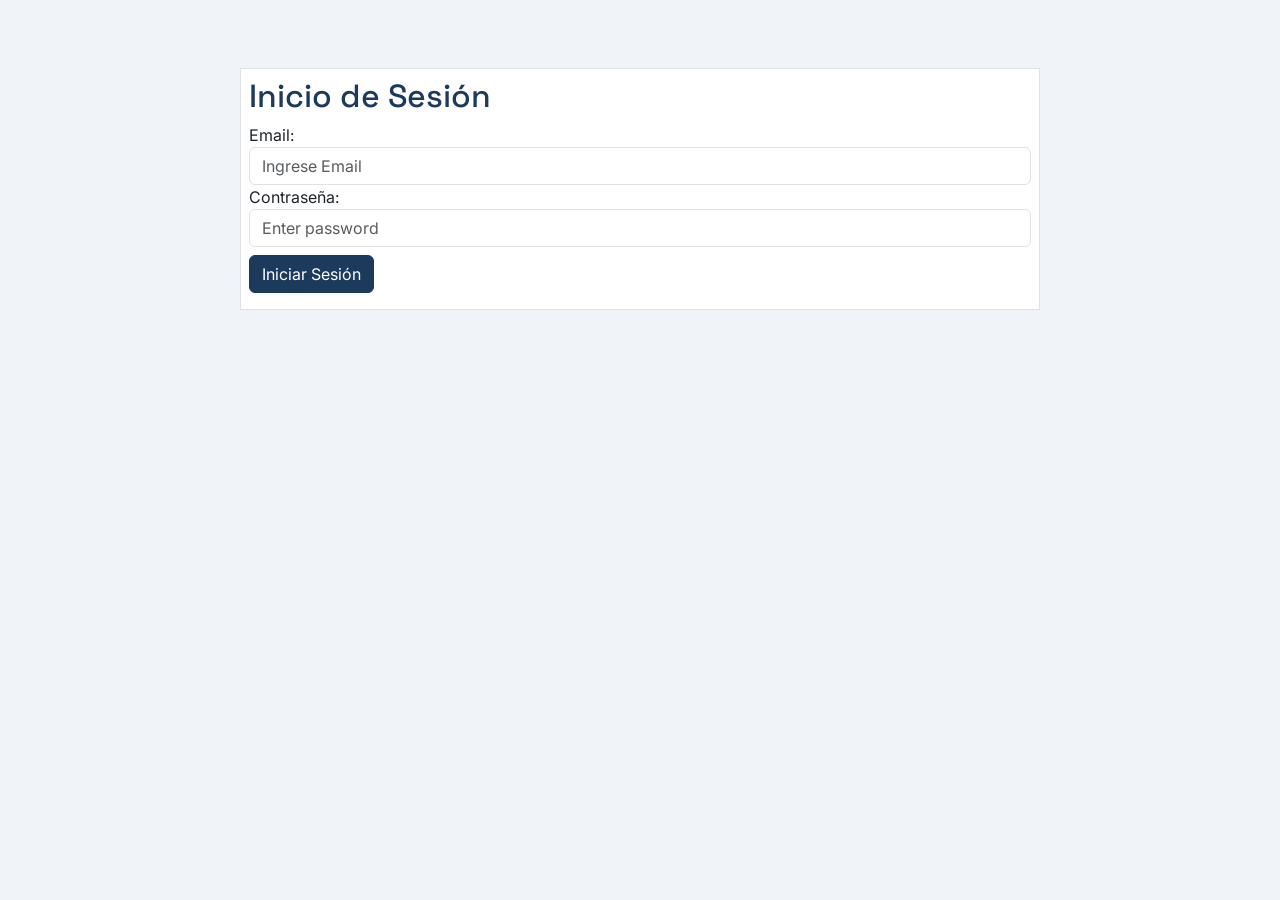
<file: index.html>
<!doctype html>
<html>
  <head>
    <meta charset="UTF-8" />
    <meta name="viewport" content="width=device-width, initial-scale=1.0" />
    <title>Wallet - Login</title>
    <link
      href="https://cdn.jsdelivr.net/npm/bootstrap@5.3.8/dist/css/bootstrap.min.css"
      rel="stylesheet"
      integrity="sha384-sRIl4kxILFvY47J16cr9ZwB07vP4J8+LH7qKQnuqkuIAvNWLzeN8tE5YBujZqJLB"
      crossorigin="anonymous"
    />
    <link rel="stylesheet" href="style.css" />
  </head>
  <body>
    <div class="container p-2 mt-5 border">
      <h2>Inicio de Sesión</h2>
      <div id="errorAlert" class="alert alert-danger d-none" role="alert">Credenciales incorrectas. Intente nuevamente.</div>
      <div id="successAlert" class="alert alert-success d-none" role="alert">Inicio de sesión exitoso. Redirigiendo...</div>
      <form id="loginForm">
        <div class="form-group">
          <label for="email">Email:</label>
          <input type="email" class="form-control" id="email" placeholder="Ingrese Email" />
        </div>
        <div class="form-group">
          <label for="password">Contraseña:</label>
          <input type="password" class="form-control" id="password" placeholder="Enter password" />
        </div>
        <button type="submit" class="btn btn-primary my-2">Iniciar Sesión</button>
      </form>
    </div>
    <script
      src="https://cdn.jsdelivr.net/npm/bootstrap@5.3.8/dist/js/bootstrap.bundle.min.js"
      integrity="sha384-FKyoEForCGlyvwx9Hj09JcYn3nv7wiPVlz7YYwJrWVcXK/BmnVDxM+D2scQbITxI"
      crossorigin="anonymous"
    ></script>
    <script src="https://code.jquery.com/jquery-3.7.1.min.js"></script>
    <script>
      // Credenciales Válidas
      const VALID_EMAIL = "admin@wallet.cl";
      const VALID_PASS = "12345";

      $("#loginForm").submit(function (e) {
        e.preventDefault();

        const email = $("#email").val();
        const password = $("#password").val();

        if (email === VALID_EMAIL && password === VALID_PASS) {
          $("#errorAlert").addClass("d-none");
          $("#successAlert").removeClass("d-none");

          setTimeout(function () {
            window.location.href = "menu.html";
          }, 1500);
        } else {
          $("#successAlert").addClass("d-none");
          $("#errorAlert").removeClass("d-none");
        }
      });
    </script>
  </body>
</html>
</file>
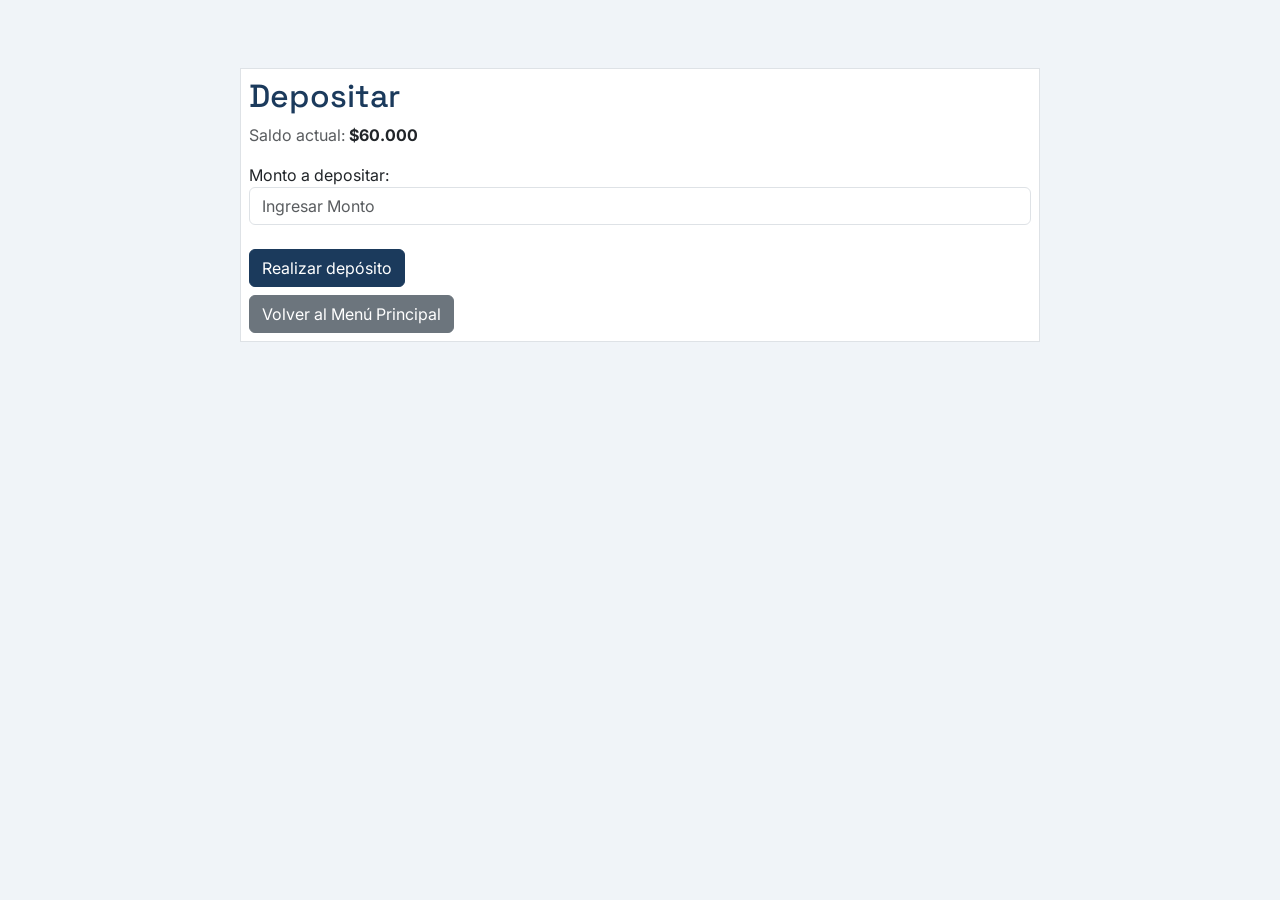
<file: deposit.html>
<!doctype html>
<html>
  <head>
    <meta charset="UTF-8" />
    <meta name="viewport" content="width=device-width, initial-scale=1.0" />
    <title>Wallet - Depositar</title>
    <link
      href="https://cdn.jsdelivr.net/npm/bootstrap@5.3.8/dist/css/bootstrap.min.css"
      rel="stylesheet"
      integrity="sha384-sRIl4kxILFvY47J16cr9ZwB07vP4J8+LH7qKQnuqkuIAvNWLzeN8tE5YBujZqJLB"
      crossorigin="anonymous"
    />
    <link rel="stylesheet" href="style.css" />
  </head>
  <body>
    <div class="container p-2 mt-5 border">
      <h2>Depositar</h2>
      <div class="mb-3">
        <span class="text-muted">Saldo actual: </span>
        <strong id="currentBalance"></strong>
      </div>

      <div id="alertContainer" class="mb-3"></div>

      <form id="depositForm">
        <div class="mb-3">
          <label for="depositAmount">Monto a depositar:</label>
          <input type="number" class="form-control" id="depositAmount" placeholder="Ingresar Monto" min="1" />
        </div>
        <button type="submit" class="btn btn-primary my-2">Realizar depósito</button>
      </form>
      <a href="menu.html" class="btn btn-secondary">Volver al Menú Principal</a>
    </div>
    <script
      src="https://cdn.jsdelivr.net/npm/bootstrap@5.3.8/dist/js/bootstrap.bundle.min.js"
      integrity="sha384-FKyoEForCGlyvwx9Hj09JcYn3nv7wiPVlz7YYwJrWVcXK/BmnVDxM+D2scQbITxI"
      crossorigin="anonymous"
    ></script>
    <script src="https://code.jquery.com/jquery-3.7.1.min.js"></script>
    <script>
      const INITIAL_BALANCE = 60000;

      function loadDeposits() {
        const stored = localStorage.getItem("deposits");
        return stored ? JSON.parse(stored) : [];
      }

      function saveDeposit(deposit) {
        let deposits = JSON.parse(localStorage.getItem("deposits")) || [];
        deposits.unshift(deposit); // Agrega elementos al inicio del array
        localStorage.setItem("deposits", JSON.stringify(deposits));
      }

      $(function () {
        const currentBalance = parseFloat(localStorage.getItem("balance")) || INITIAL_BALANCE;
        $("#currentBalance").text("$" + currentBalance.toLocaleString("es-CL"));

        $("#depositForm").submit(function (e) {
          e.preventDefault();

          const amount = parseFloat($("#depositAmount").val());

          // Validación
          if (isNaN(amount) || amount <= 0) {
            $("#alertContainer").html($("<div>").addClass("aler alert-danger").attr("role", "alert").text("Ingrese un monto válido mayor a cero."));
            return;
          }

          const newBalance = currentBalance + amount;
          localStorage.setItem("balance", newBalance);
          saveDeposit({
            type: "Depósito",
            amount: amount,
            date: new Date().toISOString(),
          });

          $("#alertContainer").html(
            $("<div>")
              .addClass("alert alert-success")
              .attr("role", "alert")
              .html(
                "Depósito de <strong>$" +
                  amount.toLocaleString("es-CL") +
                  "</strong> realizado con éxito. " +
                  "Nuevo saldo: <strong>$" +
                  newBalance.toLocaleString("es-CL") +
                  "</strong>. Redirigiendo...",
              ),
          );

          // Deshabilitar el formulario mientras redirige
          $("#depositForm button").prop("disabled", true);

          // Redirigir después de 2 segundos
          setTimeout(function () {
            window.location.href = "menu.html";
          }, 2000);
        });
      });
    </script>
  </body>
</html>
</file>
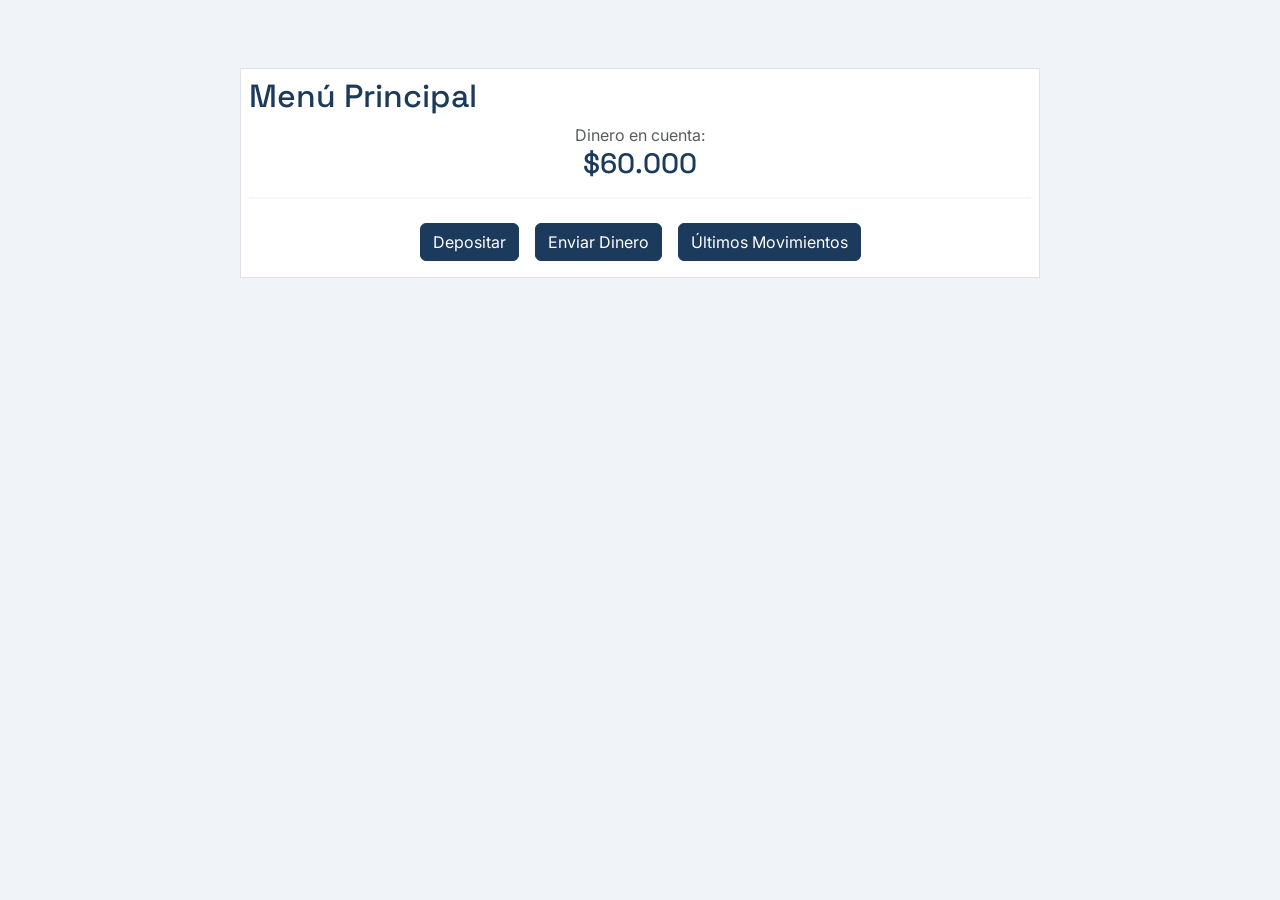
<file: menu.html>
<!doctype html>
<html>
  <head>
    <meta charset="UTF-8" />
    <meta name="viewport" content="width=device-width, initial-scale=1.0" />
    <title>Wallet - Menú Principal</title>
    <link
      href="https://cdn.jsdelivr.net/npm/bootstrap@5.3.8/dist/css/bootstrap.min.css"
      rel="stylesheet"
      integrity="sha384-sRIl4kxILFvY47J16cr9ZwB07vP4J8+LH7qKQnuqkuIAvNWLzeN8tE5YBujZqJLB"
      crossorigin="anonymous"
    />
    <link rel="stylesheet" href="style.css" />
  </head>
  <body>
    <div class="container p-2 mt-5 border">
      <h2>Menú Principal</h2>
      <div class="text-center mb-3">
        <p class="text-muted mb-0">Dinero en cuenta:</p>
        <h3 id="balance"></h3>
      </div>

      <div id="redirectAlert" class="alert alert-info d-none" role="alert">Redirigiendo a <span id="redirectTarget"></span>...</div>

      <hr class="border" />
      <div class="d-flex flex-column flex-sm-row justify-content-center">
        <button data-url="deposit.html" data-label="Depositar" class="nav-btn m-2 btn btn-primary">Depositar</button>
        <button data-url="sendmoney.html" data-label="Enviar Dinero" class="nav-btn m-2 btn btn-primary">Enviar Dinero</button>
        <button data-url="transactions.html" data-label="Últimos Movimientos" class="nav-btn m-2 btn btn-primary">Últimos Movimientos</button>
      </div>
    </div>
    <script
      src="https://cdn.jsdelivr.net/npm/bootstrap@5.3.8/dist/js/bootstrap.bundle.min.js"
      integrity="sha384-FKyoEForCGlyvwx9Hj09JcYn3nv7wiPVlz7YYwJrWVcXK/BmnVDxM+D2scQbITxI"
      crossorigin="anonymous"
    ></script>
    <script src="https://code.jquery.com/jquery-3.7.1.min.js"></script>
    <script>
      const INITIAL_BALANCE = 60000;
      $(function () {
        const balance = parseFloat(localStorage.getItem("balance")) || INITIAL_BALANCE;
        $("#balance").text("$" + balance.toLocaleString("es-CL"));

        $(".nav-btn").on("click", function () {
          const url = $(this).data("url");
          const label = $(this).data("label");
          $("#redirectAlert").text(label);
          $("#redirectAlert").removeClass("d-none");

          setTimeout(function () {
            window.location.href = url;
          }, 1500);
        });
      });
    </script>
  </body>
</html>
</file>
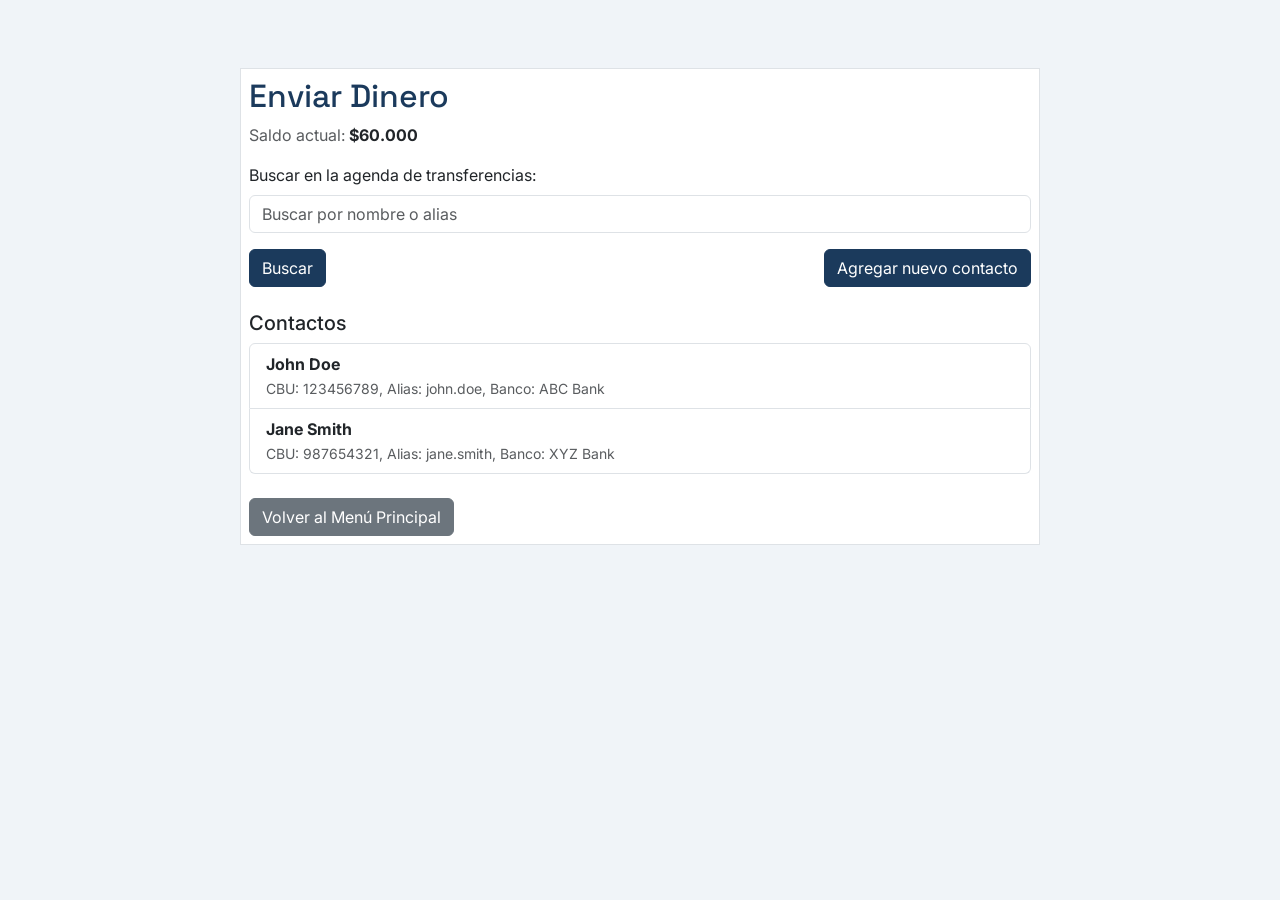
<file: sendmoney.html>
<!doctype html>
<html>
  <head>
    <meta charset="UTF-8" />
    <meta name="viewport" content="width=device-width, initial-scale=1.0" />
    <title>Wallet - Enviar Dinero</title>
    <link
      href="https://cdn.jsdelivr.net/npm/bootstrap@5.3.8/dist/css/bootstrap.min.css"
      rel="stylesheet"
      integrity="sha384-sRIl4kxILFvY47J16cr9ZwB07vP4J8+LH7qKQnuqkuIAvNWLzeN8tE5YBujZqJLB"
      crossorigin="anonymous"
    />
    <link rel="stylesheet" href="style.css" />
  </head>
  <body>
    <div class="container p-2 mt-5 border">
      <h2>Enviar Dinero</h2>

      <!-- Mostrar Saldo Actual -->
      <div class="mb-3">
        <span class="text-muted">Saldo actual: </span>
        <strong id="currentBalance"></strong>
      </div>

      <!-- Alerta -->
      <div id="alertContainer"></div>

      <!-- Busqueda de contacto -->
      <div class="mb-3">
        <label for="searchContact" class="form-label">Buscar en la agenda de transferencias:</label>
        <input type="text" class="form-control" id="searchContact" placeholder="Buscar por nombre o alias" />
      </div>
      <div class="d-flex flex-column flex-sm-row justify-content-between mb-4">
        <button type="button" id="searchBtn" class="btn btn-primary mb-2 mb-sm-0">Buscar</button>
        <button type="button" id="toggleFormBtn" class="btn btn-primary">Agregar nuevo contacto</button>
      </div>

      <!-- Formulario agregar contacto -->
      <div id="addContactForm" class="border rounded p-3 mb-4" style="display: none">
        <h5 class="mb-3">Nuevo contacto</h5>
        <div id="formAlertContainer"></div>
        <div class="mb-3">
          <label for="contactName" class="form-label">Nombre y apellido <span class="text-danger">*</span></label>
          <input type="text" class="form-control" id="contactName" placeholder="Ej: John Smith" />
        </div>
        <div class="mb-3">
          <label for="contactCBU" class="form-label">CBU <span class="text-danger">*</span></label>
          <input type="text" class="form-control" id="contactCBU" placeholder="9 dígitos numéricos" maxlength="22" />
          <div class="form-text">El CBU debe tener exactamente 9 dígitos.</div>
        </div>
        <div class="mb-3">
          <label for="contactAlias" class="form-label">Alias</label>
          <input type="text" class="form-control" id="contactAlias" placeholder="Ej: john.smith" />
        </div>
        <div class="mb-3">
          <label for="contactBank" class="form-label">Banco</label>
          <input type="text" class="form-control" id="contactBank" placeholder="Ej: Banco Nación" />
        </div>
        <div class="d-flex gap-2">
          <button type="button" id="saveContactBtn" class="btn btn-primary">Guardar contacto</button>
          <button type="button" id="cancelFormBtn" class="btn btn-secondary">Cancelar</button>
        </div>
      </div>

      <!-- Lista de contactos -->
      <h5>Contactos</h5>
      <ul id="contactList" class="list-group mb-3"></ul>

      <!-- Formulario envío -->
      <div id="sendMoneySection" style="display: none">
        <div class="mb-3">
          <label for="sendAmount" class="form-label">Monto a enviar:</label>
          <input type="number" class="form-control" id="sendAmount" placeholder="Ingresar monto" min="1" />
        </div>
        <button type="button" id="sendMoneyBtn" class="btn btn-primary my-2">Enviar dinero</button>
      </div>

      <a href="menu.html" class="btn btn-secondary mt-2">Volver al Menú Principal</a>
    </div>

    <script
      src="https://cdn.jsdelivr.net/npm/bootstrap@5.3.8/dist/js/bootstrap.bundle.min.js"
      integrity="sha384-FKyoEForCGlyvwx9Hj09JcYn3nv7wiPVlz7YYwJrWVcXK/BmnVDxM+D2scQbITxI"
      crossorigin="anonymous"
    ></script>
    <script src="https://code.jquery.com/jquery-3.7.1.min.js"></script>

    <script>
      const INITIAL_BALANCE = 60000;
      const CBU_REGEX = /^\d{9}$/;
      const DEFAULT_CONTACTS = [
        { name: "John Doe", cbu: "123456789", alias: "john.doe", bank: "ABC Bank" },
        { name: "Jane Smith", cbu: "987654321", alias: "jane.smith", bank: "XYZ Bank" },
      ];

      let selectedIndex = null;

      // localStorage Contactos
      function loadContacts() {
        return JSON.parse(localStorage.getItem("contacts")) || DEFAULT_CONTACTS;
      }

      function saveContacts(contacts) {
        localStorage.setItem("contacts", JSON.stringify(contacts));
      }

      // localStorage Transacciones
      function saveTransaction(transaction) {
        const transactions = JSON.parse(localStorage.getItem("transactions")) || [];
        transactions.unshift(transaction);
        localStorage.setItem("transactions", JSON.stringify(transactions));
      }

      // Activar alertas
      function showAlert(container, message, type = "danger") {
        $(container).html($("<div>").addClass(`alert alert-${type}`).attr("role", "alert").html(message));
      }

      function clearAlert(container) {
        $(container).empty();
      }

      // Contactos
      function renderContacts(contacts) {
        selectedIndex = null;
        $("#sendMoneySection").hide();
        $("#contactList").empty();

        if (contacts.length === 0) {
          $("#contactList").append($("<li>").addClass("list-group-item text-muted").text("No se encontraron contactos."));
          return;
        }

        $.each(contacts, function (index, contact) {
          const li = $("<li>")
            .addClass("list-group-item list-group-item-action")
            .attr("data-index", index)
            .html(
              `
              <span class="fw-bold">${contact.name}</span><br>
              <span class="text-muted small">
                CBU: ${contact.cbu}, Alias: ${contact.alias || "-"}, Banco: ${contact.bank || "-"}
              </span>
            `,
            )
            // Seleccionar contacto
            .on("click", function () {
              $(".list-group-item").removeClass("active");
              $(this).addClass("active");
              selectedIndex = index;
              // Mostrar sección de envío solo al seleccionar un contacto
              $("#sendMoneySection").slideDown();
            });

          $("#contactList").append(li);
        });
      }

      $(function () {
        // Mostrar saldo actual
        const currentBalance = parseFloat(localStorage.getItem("balance")) || INITIAL_BALANCE;
        $("#currentBalance").text("$" + currentBalance.toLocaleString("es-AR"));

        // Mostrar contactos iniciales
        renderContacts(loadContacts());

        // Mostrar/ocultar formulario de nuevo contacto
        $("#toggleFormBtn").on("click", function () {
          $("#addContactForm").slideToggle();
          const isVisible = $("#addContactForm").is(":visible");
          $(this).text(isVisible ? "Cerrar formulario" : "Agregar nuevo contacto");
        });

        // Cancelar formulario
        $("#cancelFormBtn").on("click", function () {
          $("#addContactForm").slideUp();
          $("#toggleFormBtn").text("Agregar nuevo contacto");
          clearAlert("#formAlertContainer");
          $("#addContactForm input").val("");
        });

        // Guardar nuevo contacto con validaciones
        $("#saveContactBtn").on("click", function () {
          const name = $("#contactName").val().trim();
          const cbu = $("#contactCBU").val().trim();
          const alias = $("#contactAlias").val().trim();
          const bank = $("#contactBank").val().trim();

          // Validación nombre y apellido
          if (!name) {
            showAlert("#formAlertContainer", "El nombre y apellido es obligatorio.");
            return;
          }
          // Validación del CBU con RegEx
          if (!CBU_REGEX.test(cbu)) {
            showAlert("#formAlertContainer", "El CBU debe tener exactamente 9 dígitos numéricos.");
            return;
          }

          const contacts = loadContacts();
          contacts.push({ name, cbu, alias, bank });
          saveContacts(contacts);
          renderContacts(contacts);

          // Cerrar y limpiar formulario
          clearAlert("#formAlertContainer");
          $("#addContactForm input").val("");
          $("#addContactForm").slideUp();
          $("#toggleFormBtn").text("Agregar nuevo contacto");

          showAlert("#alertContainer", `Contacto <strong>${name}</strong> agregado correctamente.`, "success");
        });

        // Buscar contancto por nombre o alias
        $("#searchBtn").on("click", function () {
          const query = $("#searchContact").val().toLowerCase().trim();
          const contacts = loadContacts();
          const filtered = contacts.filter(function (c) {
            return c.name.toLowerCase().includes(query) || (c.alias && c.alias.toLowerCase().includes(query));
          });
          renderContacts(filtered);

          if (filtered.length === 0) {
            showAlert("#alertContainer", `No se encontraron contactos para <strong>${query}</strong>.`, "warning");
          } else {
            clearAlert("#alertContainer");
          }
        });

        // Enviar dinero
        $("#sendMoneyBtn").on("click", function () {
          const amount = parseFloat($("#sendAmount").val());
          const balance = parseFloat(localStorage.getItem("balance")) || INITIAL_BALANCE;
          const contact = loadContacts()[selectedIndex];

          // Validar dinero
          if (isNaN(amount) || amount <= 0) {
            showAlert("#alertContainer", "Ingrese un monto válido mayor a cero.");
            return;
          }
          if (amount > balance) {
            showAlert("#alertContainer", "Saldo insuficiente para realizar la transferencia.");
            return;
          }

          // Actualizar saldo y guardar transacción
          localStorage.setItem("balance", balance - amount);
          saveTransaction({
            type: "Transferencia",
            amount: amount,
            contact: contact.name,
            date: new Date().toISOString(),
          });

          // Alerta de confirmación
          showAlert(
            "#alertContainer",
            `Envío de <strong>$${amount.toLocaleString("es-CL")}</strong> a 
             <strong>${contact.name}</strong> realizado con éxito. Redirigiendo...`,
            "success",
          );

          $("#sendMoneyBtn").prop("disabled", true);

          setTimeout(function () {
            window.location.href = "menu.html";
          }, 2000);
        });
      });
    </script>
  </body>
</html>
</file>
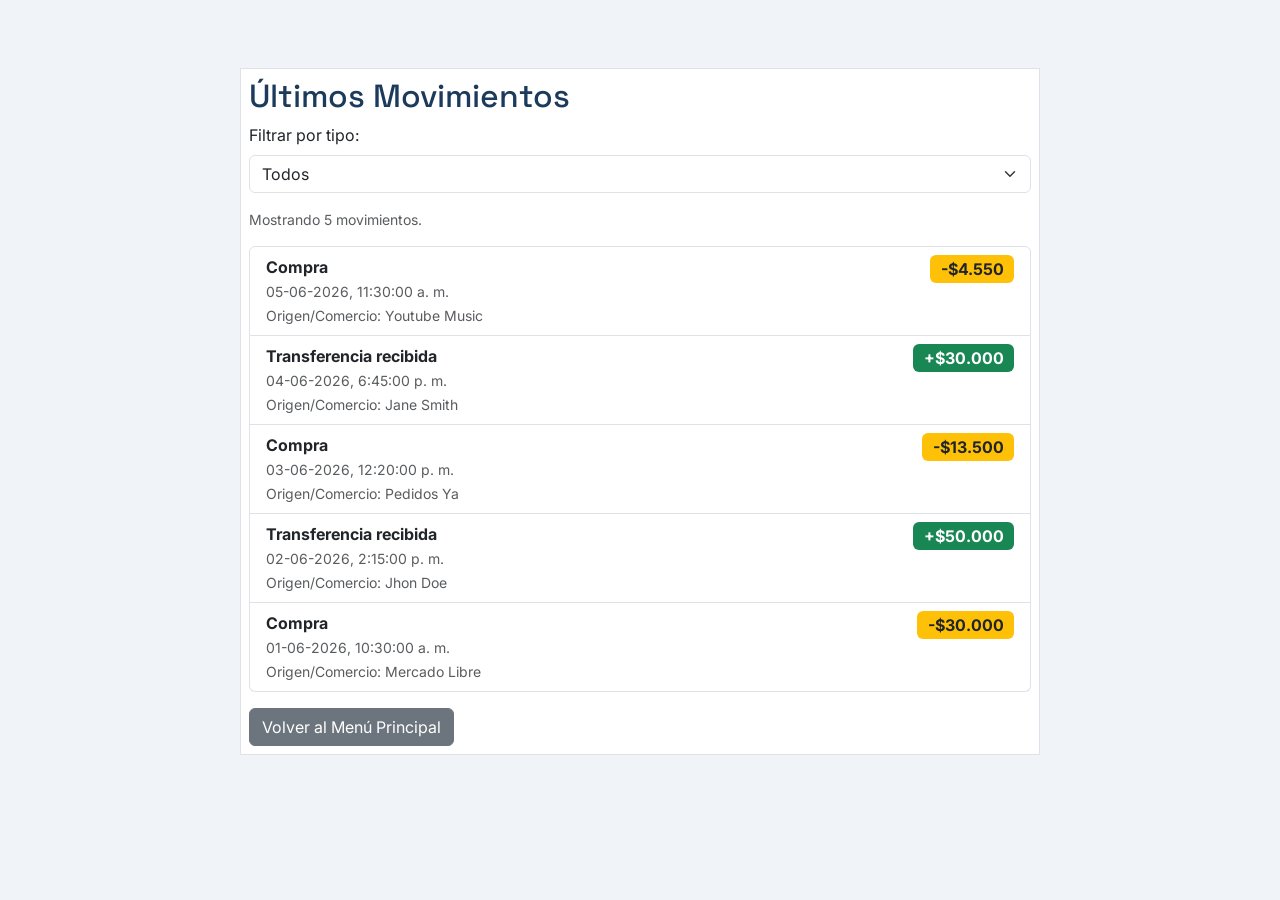
<file: transactions.html>
<!doctype html>
<html>
  <head>
    <meta charset="UTF-8" />
    <meta name="viewport" content="width=device-width, initial-scale=1.0" />
    <title>Wallet - Últimos Movimientos</title>
    <link
      href="https://cdn.jsdelivr.net/npm/bootstrap@5.3.8/dist/css/bootstrap.min.css"
      rel="stylesheet"
      integrity="sha384-sRIl4kxILFvY47J16cr9ZwB07vP4J8+LH7qKQnuqkuIAvNWLzeN8tE5YBujZqJLB"
      crossorigin="anonymous"
    />
    <link rel="stylesheet" href="style.css" />
  </head>
  <body>
    <div class="container p-2 mt-5 border">
      <h2>Últimos Movimientos</h2>

      <!-- Filtrar por tipo -->
      <div class="mb-3">
        <label for="filterType" class="form-label">Filtrar por tipo:</label>
        <select id="filterType" class="form-select">
          <option value="todos">Todos</option>
          <option value="Depósito">Depósitos</option>
          <option value="Envío">Envíos</option>
          <option value="Transferencia recibida">Transferencias recibidas</option>
          <option value="Compra">Compras</option>
        </select>
      </div>

      <!-- Contador de resultados -->
      <p id="resultCount" class="text-muted small"></p>

      <!-- Lista de movimientos -->
      <ul id="transactionList" class="list-group mb-3"></ul>

      <a href="menu.html" class="btn btn-secondary">Volver al Menú Principal</a>
    </div>

    <script
      src="https://cdn.jsdelivr.net/npm/bootstrap@5.3.8/dist/js/bootstrap.bundle.min.js"
      integrity="sha384-FKyoEForCGlyvwx9Hj09JcYn3nv7wiPVlz7YYwJrWVcXK/BmnVDxM+D2scQbITxI"
      crossorigin="anonymous"
    ></script>
    <script src="https://code.jquery.com/jquery-3.7.1.min.js"></script>

    <script>
      // Lista de transacciones por defecto
      const listaTransacciones = [
        { type: "Compra", amount: 30000, contact: "Mercado Libre", date: "2026-06-01T10:30:00" },
        { type: "Transferencia recibida", amount: 50000, contact: "Jhon Doe", date: "2026-06-02T14:15:00" },
        { type: "Compra", amount: 13500, contact: "Pedidos Ya", date: "2026-06-03T12:20:00" },
        { type: "Transferencia recibida", amount: 30000, contact: "Jane Smith", date: "2026-06-04T18:45:00" },
        { type: "Compra", amount: 4550, contact: "Youtube Music", date: "2026-06-05T11:30:00" },
      ];

      // Tipo de transacción
      function getTipoTransaccion(tipo) {
        switch (tipo) {
          case "Depósito":
            return { label: "Depósito", badge: "bg-success", signo: "+" };
          case "Transferencia":
            return { label: "Transferencia", badge: "bg-danger", signo: "-" };
          case "Transferencia recibida":
            return { label: "Transferencia recibida", badge: "bg-success", signo: "+" };
          case "Compra":
            return { label: "Compra", badge: "bg-warning text-dark", signo: "-" };
          default:
            return { label: tipo, badge: "bg-secondary", signo: "" };
        }
      }

      let allTransactions = [];

      $(function () {
        // Combinar transacciones, depositos y lista de transacciones por defecto
        const allTransactions = [
          ...JSON.parse(localStorage.getItem("transactions") ?? "[]"),
          ...JSON.parse(localStorage.getItem("deposits") ?? "[]"),
          ...listaTransacciones,
        ].sort((a, b) => new Date(b.date) - new Date(a.date)); // Ordenar por más reciente

        // Lista por filtro
        function mostrarUltimosMovimientos(filtro) {
          const $list = $("#transactionList").empty();

          const filtered = filtro === "todos" ? allTransactions : allTransactions.filter((tx) => tx.type === filtro);

          $("#resultCount").text(
            filtered.length === 0
              ? "No hay movimientos para mostrar."
              : `Mostrando ${filtered.length} movimiento${filtered.length !== 1 ? "s" : ""}.`,
          );

          if (filtered.length === 0) {
            $list.append($("<li>").addClass("list-group-item text-muted").text("No hay movimientos de este tipo."));
            return;
          }

          $.each(filtered, function (_, tx) {
            const { label, badge, signo } = getTipoTransaccion(tx.type);
            const fecha = new Date(tx.date).toLocaleString("es-CL");

            $list.append(
              $("<li>").addClass("list-group-item d-flex justify-content-between align-items-start").html(`
              <div>
                <span class="fw-bold">${label}</span><br>
                <span class="text-muted small">${fecha}</span><br>
                ${
                  tx.type === "Depósito"
                    ? `<span class="text-muted small">Cuenta propia</span>`
                    : tx.contact
                      ? `<span class="text-muted small">${tx.type === "Envío" ? "Destinatario" : "Origen/Comercio"}: ${tx.contact}</span>`
                      : ""
                }
              </div>
              <span class="badge ${badge} fs-6">${signo}$${tx.amount.toLocaleString("es-CL")}</span>
            `),
            );
          });
        }

        // Mostrar todos lo movimientos
        mostrarUltimosMovimientos("todos");

        // Filtrar al cambiar por tipo
        $("#filterType").on("change", function () {
          mostrarUltimosMovimientos($(this).val());
        });
      });
    </script>
  </body>
</html>
</file>
<file: style.css>
@import url("https://fonts.googleapis.com/css2?family=Inter:wght@400;500;600&family=Space+Grotesk:wght@600;700&display=swap");

:root {
  --color-primary: #1b3a5c;
  --color-primary-hover: #2a5f8f;
  --color-success: #3eb489;
  --color-danger: #e74c3c;
  --color-warning: #f39c12;
  --color-bg: #f0f4f8;
  --color-border: #b8c9d9;
}

body {
  background-color: var(--color-bg);
  font-family: "Inter", sans-serif;
  padding: 20px;
}

h1,
h2,
h3 {
  color: var(--color-primary);
  font-family: "Space Grotesk", sans-serif;
}

.container {
  background-color: #ffffff;
  max-width: 400px;
  margin: 0 auto;
}

.btn-primary {
  background-color: var(--color-primary) !important;
  border-color: var(--color-primary) !important;
}

.btn-primary:hover {
  background-color: var(--color-primary-hover) !important;
  border-color: var(--color-primary-hover) !important;
}

@media (min-width: 576px) {
  .container {
    max-width: 540px;
  }
}

@media (min-width: 768px) {
  .container {
    max-width: 720px;
  }
}

@media (min-width: 992px) {
  .container {
    max-width: 800px;
  }
}
</file>
